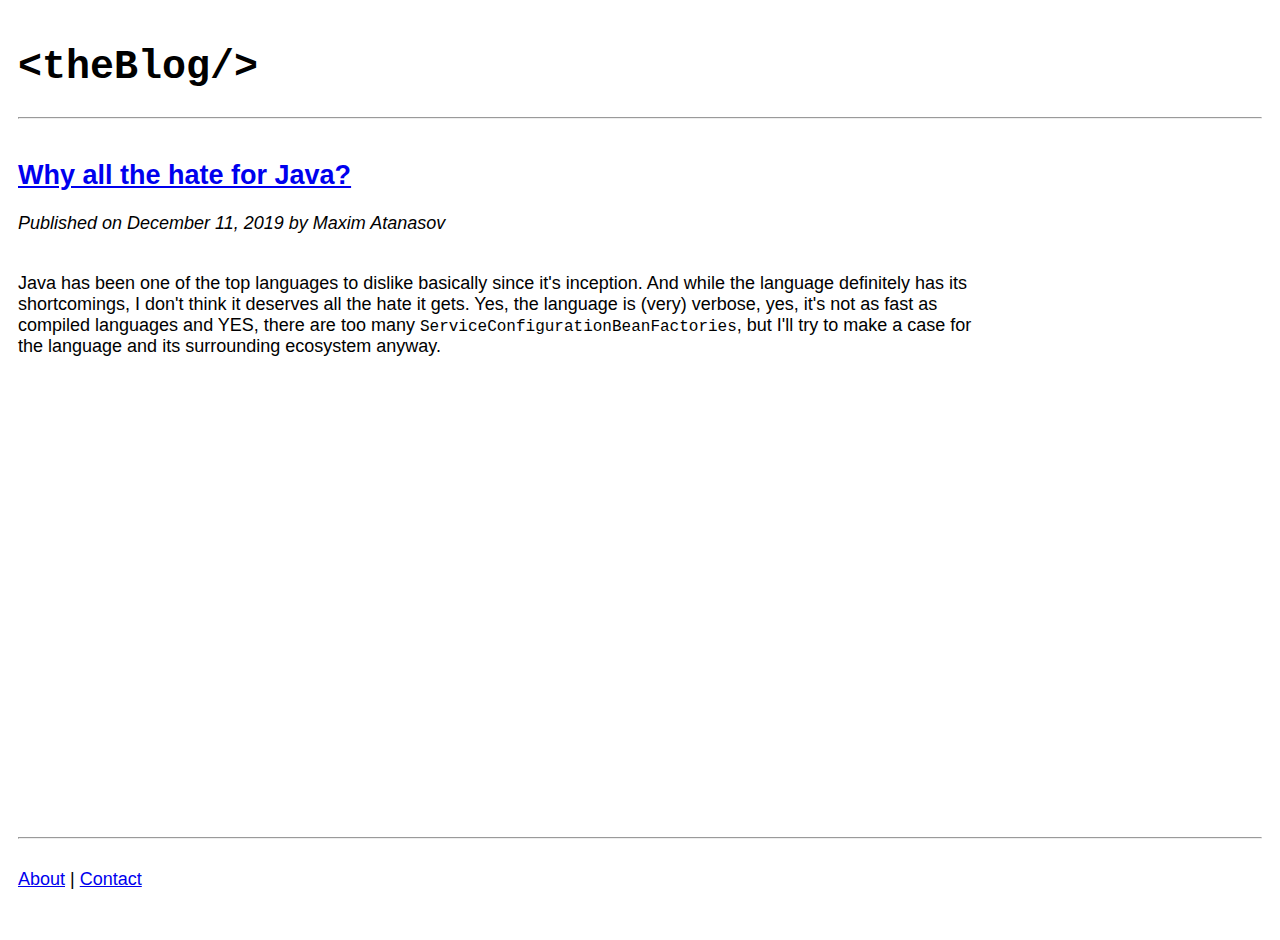
<file: index.html>
<!DOCTYPE html>
<html lang="en">
    <head>
        <title>&lt;theBlog/&gt; - Home</title>
        <link rel="stylesheet" href="styles.css">
    </head>
    <body class="grid">
        <header class="header">
            <a href="index.html">
                <h1>&lt;theBlog/&gt;</h1>
            </a>
            <hr>
        </header>
        <main class="main">
            <div>
                <a href="the-hate-on-java/the-hate-on-java.html"><h2>Why all the hate for Java?</h2></a>
                <i>Published on December 11, 2019 by Maxim Atanasov</i><br><br>
                    <p>
                    Java has been one of the top languages to dislike basically since it's inception. 
                    And while the language definitely has its shortcomings, I don't think it deserves all the hate it gets. 
                    Yes, the language is (very) verbose, yes, it's not as fast as compiled languages and YES, there are too many
                    <code>ServiceConfigurationBeanFactories</code>,
                    but I'll try to make a case for the language and its surrounding ecosystem anyway.<br>
                </p>
            </div>
        </main>
        <aside class="right">
        </aside>
        <br>
        <footer class="footer">
        <hr>
        <br>
        <a href="about.html">About</a> | <a href="contact.html">Contact</a>
        </footer>
    </body>
</html>
</file>
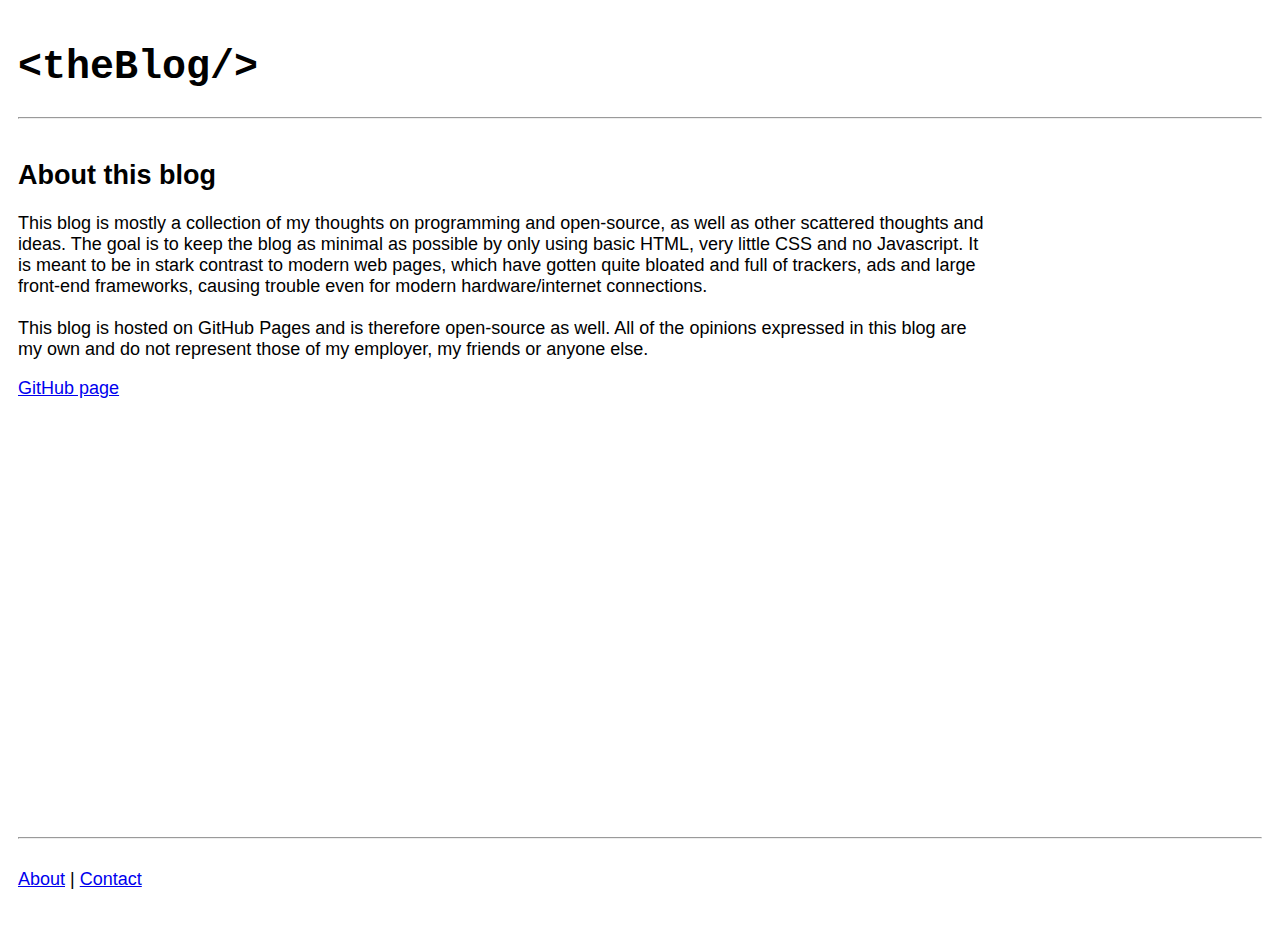
<file: about.html>
<!DOCTYPE html>
<html lang="en">
    <head>
        <title>&lt;theBlog/&gt;  - About</title>
        <link rel="stylesheet" href="styles.css">
    </head>
    <body class="grid">
        <header class="header">
            <a href="index.html">
                <h1>&lt;theBlog/&gt;</h1>
            </a>
            <hr>
        </header>
        <main class="main">
            <div>
                <h2>About this blog</h2>
                <p>
                    This blog is mostly a collection of my thoughts on programming and open-source, as well as other 
                    scattered thoughts and ideas. 
                    The goal is to keep the blog as minimal as possible by only using basic HTML, very little CSS and no Javascript.
                    It is meant to be in stark contrast to modern web pages, which have gotten quite bloated and full of trackers, ads 
                    and large front-end frameworks, causing trouble even for modern hardware/internet connections.<br>
                    <br>
                    This blog is hosted on GitHub Pages and is therefore open-source as well. All of the opinions expressed in this blog
                    are my own and do not represent those of my employer, my friends or anyone else. 
                    <br>
                </p>
                <a href="https://github.com/maximAtanasov/theBlog" target="_">GitHub page</a>
            </div>
        </main>
        <aside class="right">
        </aside>
        <br>
        <footer class="footer">
            <hr>
            <br>
            <a href="about.html">About</a> | <a href="contact.html">Contact</a>
        </footer>
    </body>
</html>
</file>
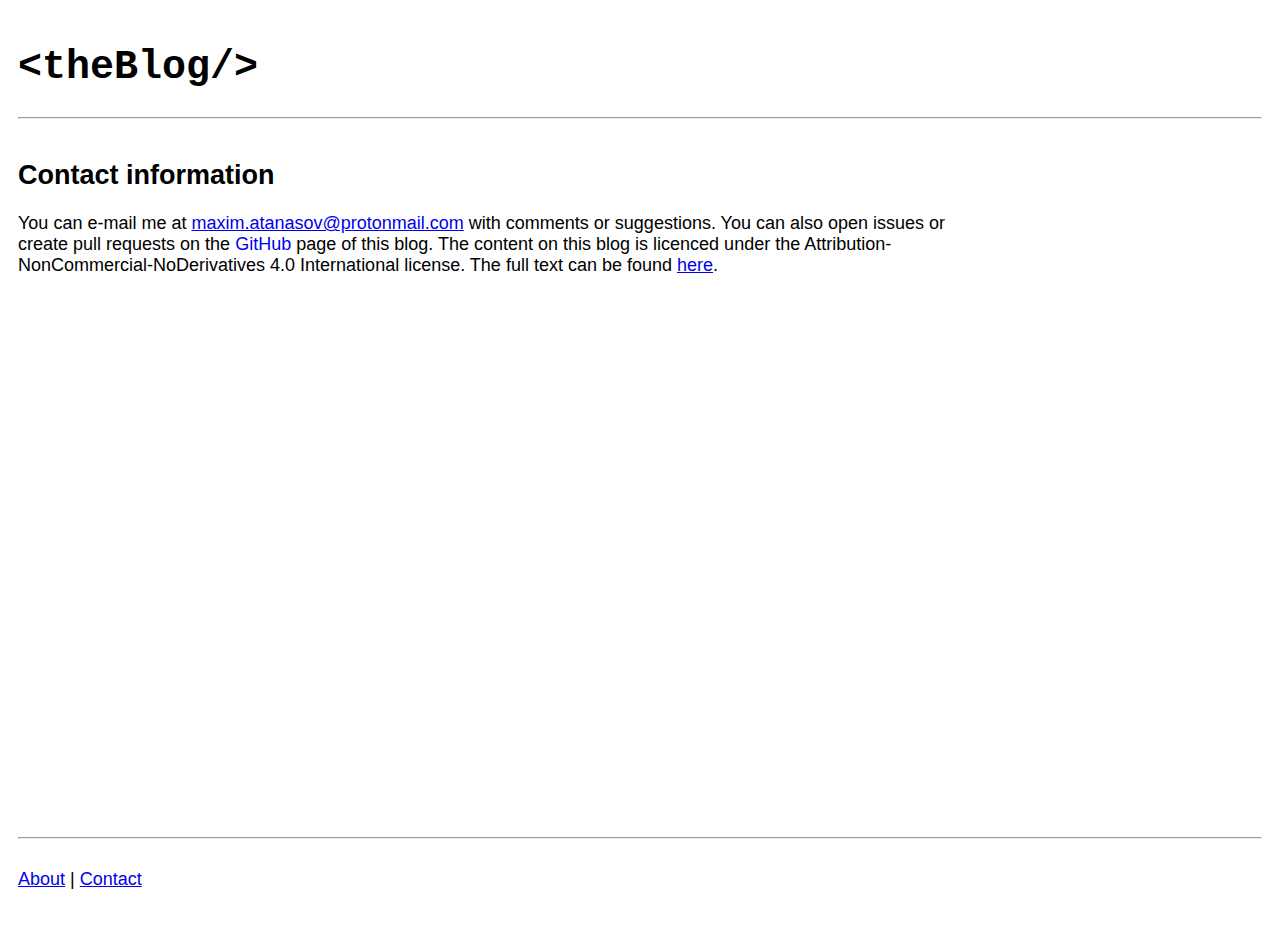
<file: contact.html>
<!DOCTYPE html>
<html lang="en">
    <head>
        <title>&lt;theBlog/&gt;  - Contact</title>
        <link rel="stylesheet" href="styles.css">
    </head>
    <body class="grid">
        <header class="header">
            <a href="index.html">
                <h1>&lt;theBlog/&gt;</h1>
            </a>
            <hr>
        </header>
        <main class="main">
            <h2>Contact information</h2>
            You can e-mail me at
            <a href = "mailto: maxim.atanasov@protonmail.com">maxim.atanasov@protonmail.com</a> with comments or suggestions.
            You can also open issues or create pull requests on the
            <a href="https://github.com/maximAtanasov/theBlog" target="_" style="text-decoration: none;">
                GitHub
            </a> 
            page of this blog. The content on this blog is licenced under the Attribution-NonCommercial-NoDerivatives 4.0 International
            license. The full text can be found <a href="https://creativecommons.org/licenses/by-nc-nd/4.0/legalcode">here</a>.
        </main>
        <aside class="right">
        </aside>
        <br>
        <footer class="footer">
            <hr>
            <br>
            <a href="about.html">About</a> | <a href="contact.html">Contact</a>
        </footer>
    </body>
</html>
</file>
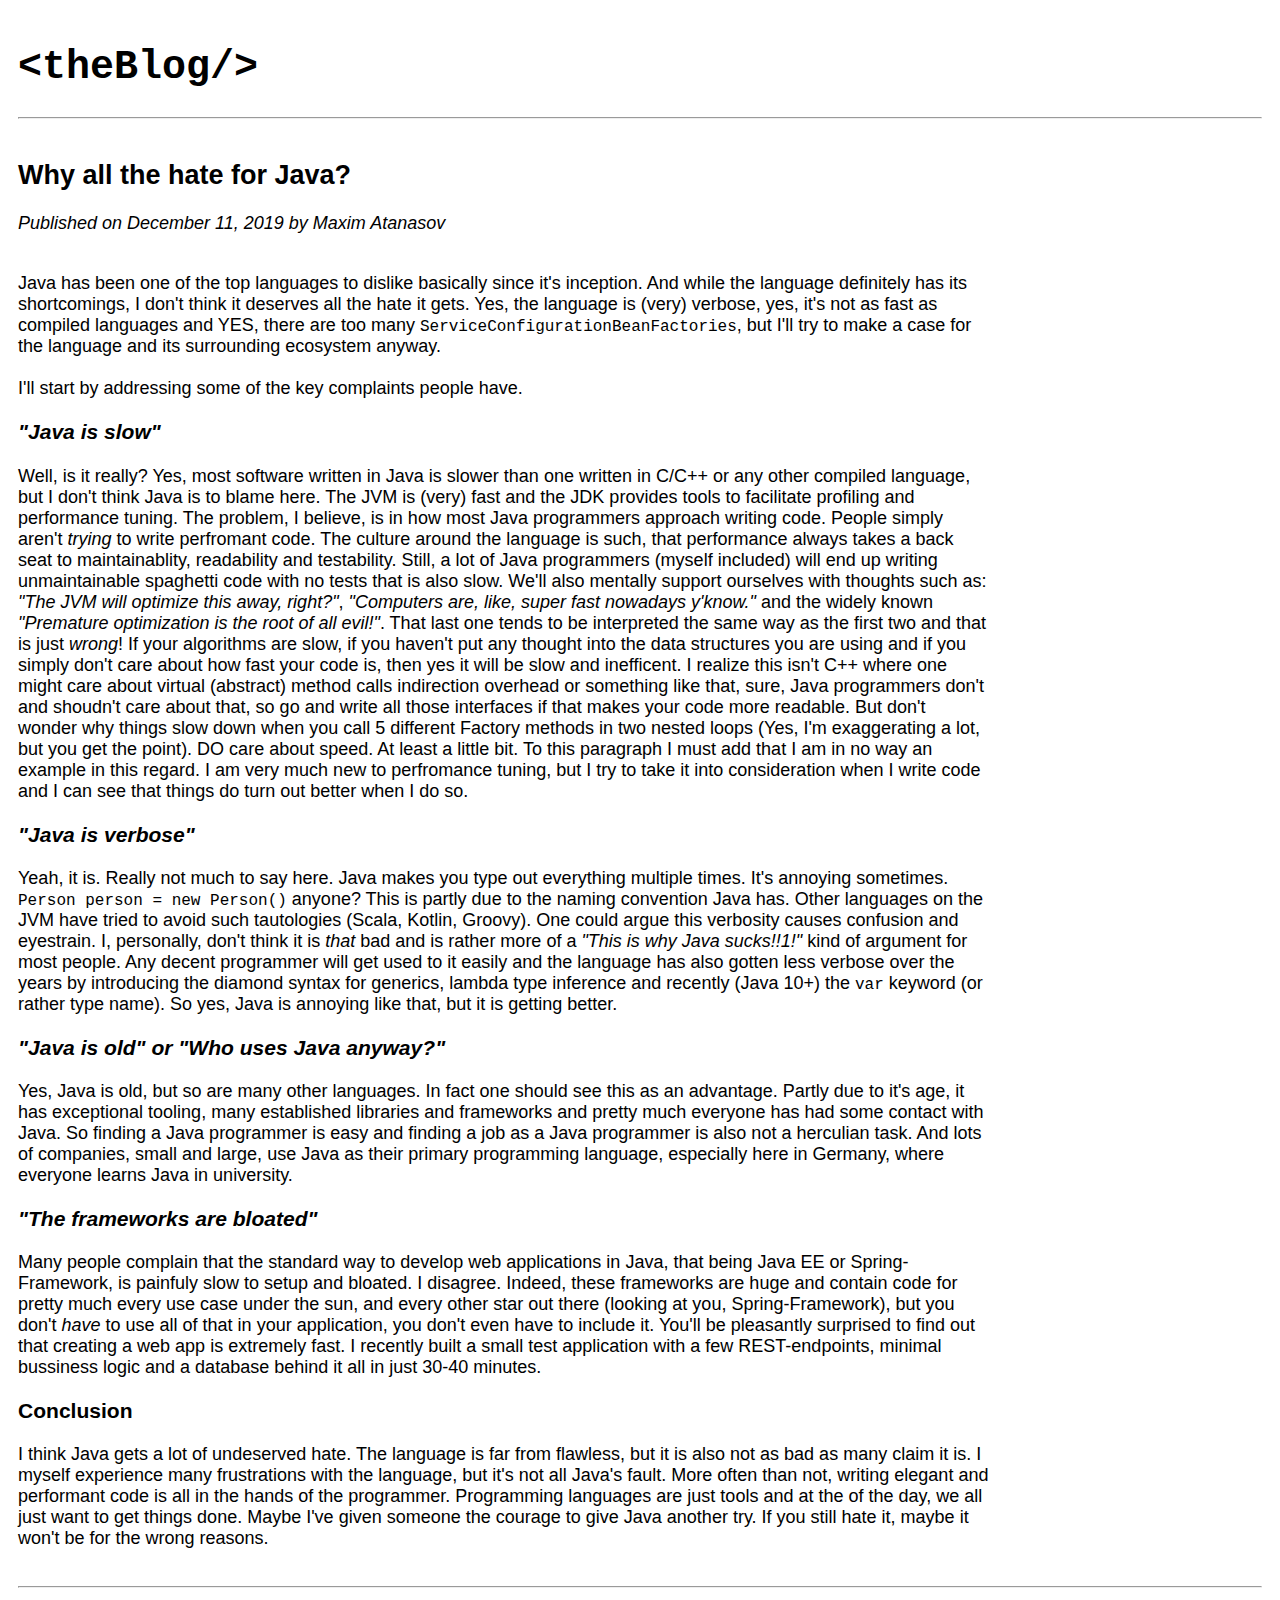
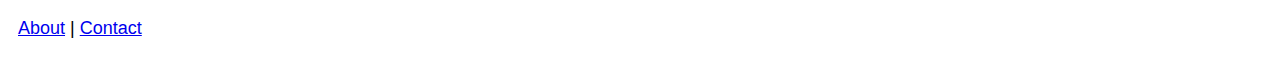
<file: the-hate-on-java/the-hate-on-java.html>
<!DOCTYPE html>
<html lang="en">
    <head>
        <meta name="HandheldFriendly" content="true"/>
        <meta name="MobileOptimized" content="320"/>
        <meta name="viewport" content="initial-scale=1.0, maximum-scale=1.0, width=device-width, user-scalable=no"/>
        <title>&lt;theBlog/&gt; - Why all the hate for Java?</title>
        <link rel="stylesheet" href="../styles.css">
    </head>
    <body class="grid">
        <header class="header">
            <a href="../index.html">
                <h1>&lt;theBlog/&gt;</h1>
            </a>
            <hr>
        </header>
        <main class="main">
            <div>
                <h2>Why all the hate for Java?</h2>
                <i>Published on December 11, 2019 by Maxim Atanasov</i><br><br>
                    <p>
                    Java has been one of the top languages to dislike basically since it's inception. 
                    And while the language definitely has its shortcomings, I don't think it deserves all the hate it gets. 
                    Yes, the language is (very) verbose, yes, it's not as fast as compiled languages and YES, there are too many
                    <code>ServiceConfigurationBeanFactories</code>,
                    but I'll try to make a case for the language and its surrounding ecosystem anyway.<br>
    
                    <br>
                    I'll start by addressing some of the key complaints people have.<br>

                    <h3><i>"Java is slow"</i></h3>
                    Well, is it really? Yes, most software written in Java is slower than one written in C/C++ or any other compiled language,
                     but I don't think Java is to blame here. The JVM is (very) fast and the JDK provides tools to facilitate profiling and 
                     performance tuning. The problem, I believe, is in how most Java programmers approach writing code. People simply aren't
                     <i>trying</i> to write perfromant code. The culture around the language is such, that performance always takes a back seat 
                     to maintainablity, readability and testability. Still, a lot of Java programmers (myself included) will end up writing 
                    unmaintainable spaghetti code with no tests that is also slow. We'll also mentally support ourselves with thoughts such as:
                    <i>"The JVM will optimize this away, right?"</i>, <i>"Computers are, like, super fast nowadays y'know."</i> and the
                     widely known <i>"Premature optimization is the root of all evil!"</i>. That last one tends to be interpreted the same way as the
                     first two and that is just <i>wrong</i>! If your algorithms are slow, if you haven't put any thought into the data structures you 
                     are using and if you simply don't care about how fast your code is, then yes it will be slow and inefficent. I realize this 
                     isn't C++ where one might care about virtual (abstract) method calls indirection overhead or something like that, sure, 
                     Java programmers don't and shoudn't care about that, so go and write all those interfaces if that makes your code more readable.
                     But don't wonder why things slow down when you call 5 different Factory methods in two nested loops (Yes, I'm exaggerating a lot,
                      but you get the point). DO care about speed. At least a little bit. To this paragraph I must add that I am in no way an example 
                      in this regard. I am very much new to perfromance tuning, but I try to take it into consideration when I write code and I can 
                      see that things do turn out better when I do so. 

                    <h3><i>"Java is verbose"</i></h3>
                      Yeah, it is. Really not much to say here. Java makes you type out everything multiple times. It's annoying
                      sometimes. <code>Person person = new Person()</code> anyone? This is partly due to the naming convention 
                      Java has. Other languages on the JVM have tried to avoid such tautologies (Scala, Kotlin, Groovy).
                      One could argue this verbosity causes confusion and eyestrain. I, personally, don't think it is <i>that</i> 
                      bad and is rather more of a <i>"This is why Java sucks!!1!"</i> kind of argument for most people. 
                      Any decent programmer will get used to it easily and the language has also gotten less verbose over 
                      the years by introducing the diamond syntax for generics, lambda type inference and recently (Java 10+) 
                      the <code>var</code> keyword (or rather type name). So yes, Java is annoying like that, but it is getting better.
                    <br>

                    <h3><i>"Java is old" or "Who uses Java anyway?"</i></h3>
                    Yes, Java is old, but so are many other languages. In fact one should see this as an advantage.
                    Partly due to it's age, it has exceptional tooling, many established libraries and frameworks 
                     and pretty much everyone has had some contact with Java. So finding a Java programmer is easy and 
                    finding a job as a Java programmer is also not a herculian task. And lots of companies, 
                    small and large, use Java as their primary programming language, especially here in Germany,
                     where everyone learns Java in university.

                    <h3><i>"The frameworks are bloated"</i></h3>
                    Many people complain that the standard way to develop web applications in Java, that being Java EE
                    or Spring-Framework, is painfuly slow to setup and bloated. I disagree. Indeed, these frameworks are huge
                    and contain code for pretty much every use case under the sun, and every other star out there (looking 
                    at you, Spring-Framework), but you don't <i>have</i> to use all of that in your application, you don't
                    even have to include it. You'll be pleasantly surprised to find out that creating a web app is extremely
                    fast. I recently built a small test application with a few REST-endpoints, minimal bussiness logic and 
                    a database behind it all in just 30-40 minutes. 

                    <h3>Conclusion</h3>
                    I think Java gets a lot of undeserved hate. The language is far from flawless, but it is also not as bad 
                    as many claim it is. I myself experience many frustrations with the language, but it's not all Java's fault.
                    More often than not, writing elegant and performant code is all in the hands of the programmer.
                    Programming languages are just tools and at the of the day, we all just want to get things done.
                    Maybe I've given someone the courage to give Java another try. If you still hate it, maybe it won't be
                    for the wrong reasons.
                </p>
            </div>
        </main>
        <aside class="right">
        </aside>
        <footer class="footer">
        <hr>
        <br>
        <a href="../about.html">About</a> | <a href="../contact.html">Contact</a>
        </footer>
    </body>
</html>
</file>
<file: styles.css>
.header { 
  grid-area: header; 
}

.header > a { 
  text-decoration: none;
  color: black;
  font-family: monospace;
  font-size: x-large;
}



.main { 
        grid-area: main;
        min-height: calc(100vh - 220px);
      }

.right { grid-area: right; }
.footer { grid-area: footer; }

.grid {
    display: grid;
    grid-template-areas:
      'header'
      'main'
      'right'
      'footer';
    grid-gap: 10px;
    padding: 10px;
    text-size-adjust: none;
    font-size: x-large;
    color: black;
    font-family: sans-serif;
}

@media only screen and (min-width: 1024px) and (max-resolution: 200dpi) {
  .grid {
    grid-template-areas:
    'header header header header header header header'
    'main main main main right right right'
    'footer footer footer footer footer footer footer';
    font-size: large;
  }

  .main { 
    width: 80%;
  }
}
</file>
